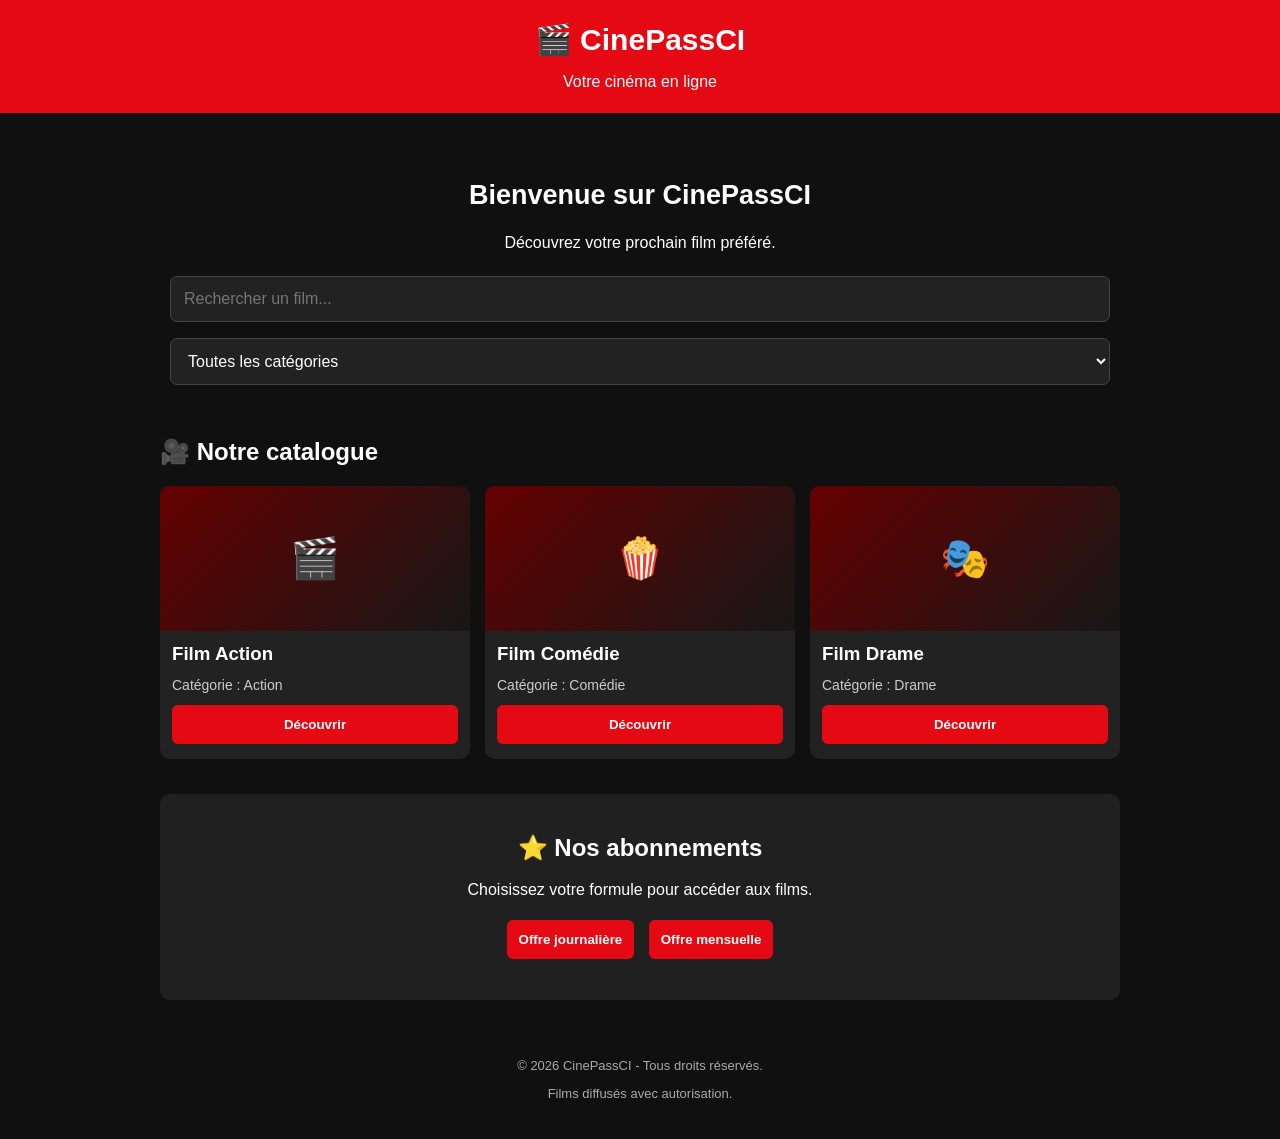
<file: index.html>
<!DOCTYPE html>
<html lang="fr">
<head>
  <meta charset="UTF-8">
  <meta name="viewport" content="width=device-width, initial-scale=1.0">
  <meta name="theme-color" content="#101010">
  <title>CinePassCI - Films en ligne</title>
  <style>
    * { box-sizing: border-box; }

    body {
      margin: 0;
      background: #101010;
      color: white;
      font-family: Arial, sans-serif;
    }

    header {
      background: #e50914;
      padding: 22px 15px;
      text-align: center;
    }

    header h1 { margin: 0; font-size: 30px; }
    header p { margin-bottom: 0; }

    main { padding: 20px; max-width: 1000px; margin: auto; }

    .hero {
      padding: 25px 10px;
      text-align: center;
    }

    .hero h2 { font-size: 27px; }

    input, select {
      width: 100%;
      padding: 13px;
      margin: 8px 0;
      border-radius: 7px;
      border: 1px solid #444;
      background: #222;
      color: white;
      font-size: 16px;
    }

    .catalogue {
      display: grid;
      grid-template-columns: repeat(auto-fit, minmax(145px, 1fr));
      gap: 15px;
    }

    .film {
      background: #222;
      border-radius: 10px;
      overflow: hidden;
      padding-bottom: 15px;
    }

    .poster {
      height: 145px;
      background: linear-gradient(135deg, #650000, #171717);
      display: flex;
      justify-content: center;
      align-items: center;
      font-size: 40px;
    }

    .film h3, .film p { margin: 12px; }

    .film p {
      color: #ccc;
      font-size: 14px;
    }

    button {
      background: #e50914;
      color: white;
      border: 0;
      border-radius: 6px;
      padding: 12px;
      font-weight: bold;
      cursor: pointer;
    }

    .film button {
      width: calc(100% - 24px);
      margin: 0 12px;
    }

    .offres {
      margin-top: 35px;
      padding: 20px;
      background: #202020;
      border-radius: 10px;
      text-align: center;
    }

    .offres button { margin: 5px; }

    footer {
      text-align: center;
      color: #aaa;
      padding: 25px 10px;
      font-size: 13px;
    }

    .empty { text-align: center; padding: 20px; }

  </style>
</head>
<body>

<header>
  <h1>🎬 CinePassCI</h1>
  <p>Votre cinéma en ligne</p>
</header>

<main>
  <section class="hero">
    <h2>Bienvenue sur CinePassCI</h2>
    <p>Découvrez votre prochain film préféré.</p>

    <input
      id="recherche"
      type="search"
      placeholder="Rechercher un film..."
      aria-label="Rechercher un film"
    >

    <select id="categorie" aria-label="Choisir une catégorie">
      <option value="tous">Toutes les catégories</option>
      <option value="action">Action</option>
      <option value="comedie">Comédie</option>
      <option value="drame">Drame</option>
    </select>
  </section>

  <h2>🎥 Notre catalogue</h2>

  <section class="catalogue" id="catalogue">

    <article class="film" data-name="film action" data-category="action">
      <div class="poster">🎬</div>
      <h3>Film Action</h3>
      <p>Catégorie : Action</p>
      <button onclick="voirFilm('Film Action')">
        Découvrir
      </button>
    </article>

    <article class="film" data-name="film comedie" data-category="comedie">
      <div class="poster">🍿</div>
      <h3>Film Comédie</h3>
      <p>Catégorie : Comédie</p>
      <button onclick="voirFilm('Film Comédie')">
        Découvrir
      </button>
    </article>

    <article class="film" data-name="film drame" data-category="drame">
      <div class="poster">🎭</div>
      <h3>Film Drame</h3>
      <p>Catégorie : Drame</p>
      <button onclick="voirFilm('Film Drame')">
        Découvrir
      </button>
    </article>

  </section>

  <p id="aucun" class="empty" hidden>
    Aucun film trouvé.
  </p>

  <section class="offres" id="abonnements">
    <h2>⭐ Nos abonnements</h2>
    <p>Choisissez votre formule pour accéder aux films.</p>

    <button onclick="choisirOffre('Journalier')">
      Offre journalière
    </button>

    <button onclick="choisirOffre('Mensuel')">
      Offre mensuelle
    </button>

    <p id="message"></p>
  </section>
</main>

<footer>
  <p>© 2026 CinePassCI - Tous droits réservés.</p>
  <p>Films diffusés avec autorisation.</p>
</footer>

<script>
  const recherche = document.getElementById("recherche");
  const categorie = document.getElementById("categorie");
  const films = document.querySelectorAll(".film");
  const aucun = document.getElementById("aucun");

  function filtrerFilms() {
    const texte = recherche.value.toLowerCase().trim();
    const choix = categorie.value;
    let visibles = 0;

    films.forEach(function(film) {
      const nom = film.dataset.name;
      const type = film.dataset.category;

      const correspond =
        nom.includes(texte) &&
        (choix === "tous" || choix === type);

      film.hidden = !correspond;
      if (correspond) visibles++;
    });

    aucun.hidden = visibles > 0;
  }

  recherche.addEventListener("input", filtrerFilms);
  categorie.addEventListener("change", filtrerFilms);

  function voirFilm(nom) {
    document.getElementById("message").textContent =
      nom + " : connectez-vous et souscrivez à une offre pour accéder au visionnage.";
    document.getElementById("abonnements").scrollIntoView({
      behavior: "smooth"
    });
  }

  function choisirOffre(nom) {
    document.getElementById("message").textContent =
      "Vous avez choisi l'offre " + nom +
      ". Les tarifs et le paiement sécurisé doivent encore être configurés.";
  }
</script>

</body>
</html>
</file>
